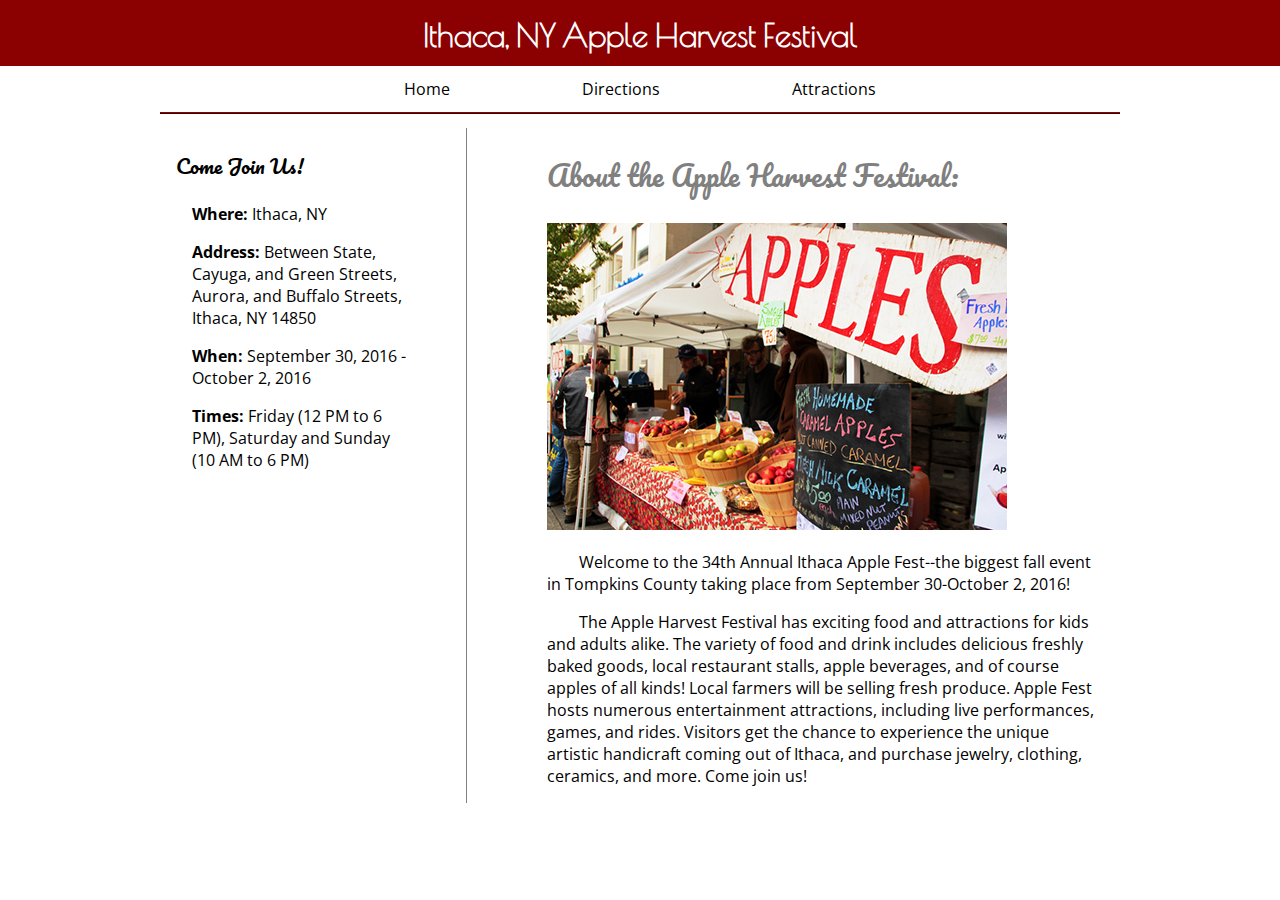
<file: index.html>
<!DOCTYPE html>

<html lang="en">

<head>
    <title>Ithaca Apple Harvest Festival</title>
    <link rel="stylesheet" type="text/css" href="styles/style.css">
    <link rel="stylesheet" type="text/css" href="https://fonts.googleapis.com/css?family=Open+Sans">
    <link rel="stylesheet" type="text/css" href="https://fonts.googleapis.com/css?family=Poiret+One">
    <link rel="stylesheet" type="text/css" href="https://fonts.googleapis.com/css?family=Pacifico">
    <!-- We got our font pairs from Google's suggested fonts -->
</head>

<body>

<div id="top">

    <div id="header">
        <h1>Ithaca, NY Apple Harvest Festival</h1>
    </div> <!-- end of header div-->

    <div id="nav_bar">
        <span class="nav_span"><a href="index.html">Home</a></span>
        <span class="nav_span"><a href="directions.html">Directions</a></span>
        <span class="nav_span"><a href="attractions.html">Attractions</a></span>
    </div><!-- end of nav_bar div-->

</div><!-- end of top div-->

<div id="container">

    <div id="main_content">

        <div id="side_bar">
            <h3>Come Join Us!</h3>

            <div id="facts">
                <p><span class="fact_title">Where: </span>Ithaca, NY</p>
                <p><span class="fact_title">Address: </span>Between State, Cayuga, and Green Streets, Aurora, and Buffalo Streets, Ithaca, NY 14850</p>
                <!-- Downtown Ithaca Commons. (n.d.). Retrieved from http://www.visitithaca.com/attractions/downtown-ithaca-339 -->
                <p><span class="fact_title">When: </span>September 30, 2016 - October 2, 2016</p>
                <p><span class="fact_title">Times: </span>Friday (12 PM to 6 PM), Saturday and Sunday (10 AM to 6 PM)</p>
                <!-- Apple Harvest Festival Presented by Tomkins Trust. (n.d.). Retrieved from http://www.downtownithaca.com/ithaca-events/Apple%20Harvest%20Festival%20Presented%20by%20Tompkins%20Trust -->
            </div><!-- end of side_bar_facts div -->

        </div><!-- end of side bar div -->

        <div id="center_content">
            <h2>About the Apple Harvest Festival:</h2>

            <div id="image">
                <img src="images/rsz_applefestithaca.jpg" alt="Apple Festival Photo, 2014">
                <!-- rsz_applefestithaca.jpg. (2014). [Photograph]. Retrieved from http://www.zap-ed-news.com/wp-content/uploads/2014/10/rsz_applefestithaca.jpg -->
            </div><!-- end of table div -->


            <p>Welcome to the 34th Annual Ithaca Apple Fest--the biggest fall event in Tompkins County taking place from September 30-October 2, 2016!</p>
            <p>The Apple Harvest Festival has exciting food and attractions for kids and adults alike. The variety of food and drink includes delicious freshly baked goods, local restaurant stalls, apple beverages, and of course apples of all kinds! Local farmers will be selling fresh produce. Apple Fest hosts numerous entertainment attractions, including live performances, games, and rides. Visitors get the chance to experience the unique artistic handicraft coming out of Ithaca, and purchase jewelry, clothing, ceramics, and more. Come join us!</p>

        </div><!-- end of center content div -->

    </div><!-- end of main content div -->

</div><!-- end of container div -->

</body>

</html>
</file>
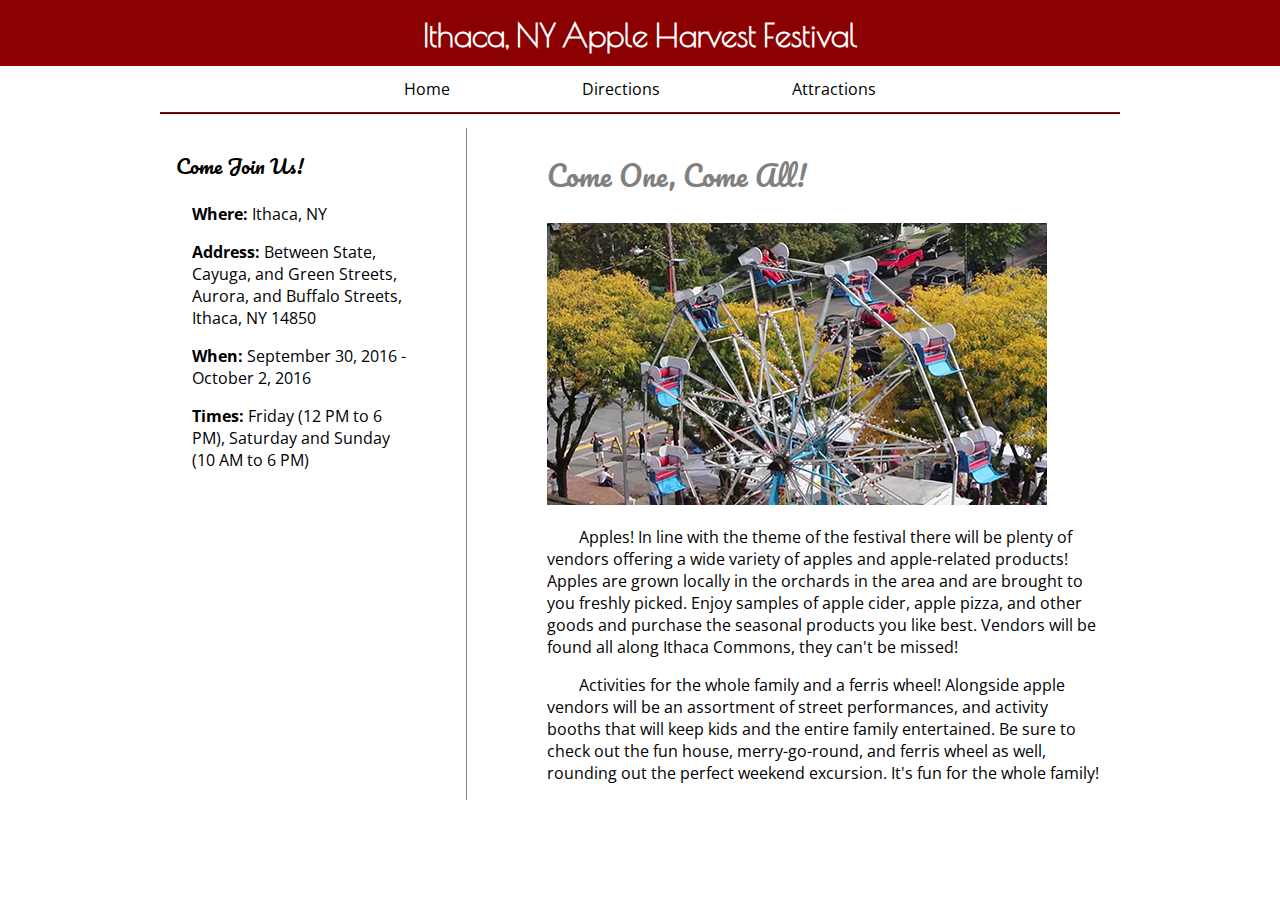
<file: attractions.html>
<!DOCTYPE html>

<html lang="en">

<head>
    <title>Ithaca Apple Harvest Festival</title>
    <link rel="stylesheet" type="text/css" href="styles/style.css">
    <link rel="stylesheet" type="text/css" href="https://fonts.googleapis.com/css?family=Open+Sans">
    <link rel="stylesheet" type="text/css" href="https://fonts.googleapis.com/css?family=Poiret+One">
    <link rel="stylesheet" type="text/css" href="https://fonts.googleapis.com/css?family=Pacifico">
    <!-- We got our font pairs from Google's suggested fonts -->
</head>

<body>

<div id="top">

    <div id="header">
        <h1>Ithaca, NY Apple Harvest Festival</h1>
    </div> <!-- end of header div-->

    <div id="nav_bar">
        <span class="nav_span"><a href="index.html">Home</a></span>
        <span class="nav_span"><a href="directions.html">Directions</a></span>
        <span class="nav_span"><a href="attractions.html">Attractions</a></span>
    </div><!-- end of nav_bar div-->

</div><!-- end of top div-->

<div id="container">

    <div id="main_content">

        <div id="side_bar">
            <h3>Come Join Us!</h3>

            <div id="facts">
                <p><span class="fact_title">Where: </span>Ithaca, NY</p>
                <p><span class="fact_title">Address: </span>Between State, Cayuga, and Green Streets, Aurora, and Buffalo Streets, Ithaca, NY 14850</p>
                <!-- Downtown Ithaca Commons. (n.d.). Retrieved from http://www.visitithaca.com/attractions/downtown-ithaca-339 -->
                <p><span class="fact_title">When: </span>September 30, 2016 - October 2, 2016</p>
                <p><span class="fact_title">Times: </span>Friday (12 PM to 6 PM), Saturday and Sunday (10 AM to 6 PM)</p>
                <!-- Apple Harvest Festival Presented by Tomkins Trust. (n.d.). Retrieved from http://www.downtownithaca.com/ithaca-events/Apple%20Harvest%20Festival%20Presented%20by%20Tompkins%20Trust -->
            </div><!-- end of side_bar_facts div -->

        </div><!-- end of side bar div -->

        <div id="center_content">

            <h2>Come One, Come All!</h2>

            <div id="image">
                <img src="images/maxresdefault.jpg" alt="Apple Festival Photo, 2014">
                <!-- maxresdefault.jpg. (n.d.). [Photograph]. Retrieved from https://i.ytimg.com/vi/L8dSbuQkY48/maxresdefault.jpg -->
            </div><!-- end of table div -->

            <p>Apples! In line with the theme of the festival there will be plenty of vendors offering a wide variety of apples and apple-related products! Apples are grown locally in the orchards in the area and are brought to you freshly picked. Enjoy samples of apple cider, apple pizza, and other goods and purchase the seasonal products you like best. Vendors will be found all along Ithaca Commons, they can't be missed!</p>
            <p>Activities for the whole family and a ferris wheel! Alongside apple vendors will be an assortment of street performances, and activity booths that will keep kids and the entire family entertained. Be sure to check out the fun house, merry-go-round, and ferris wheel as well, rounding out the perfect weekend excursion. It's fun for the whole family!</p>

        </div><!-- end of center content div -->

    </div><!-- end of main content div -->

</div><!-- end of container div -->

</body>

</html>
</file>
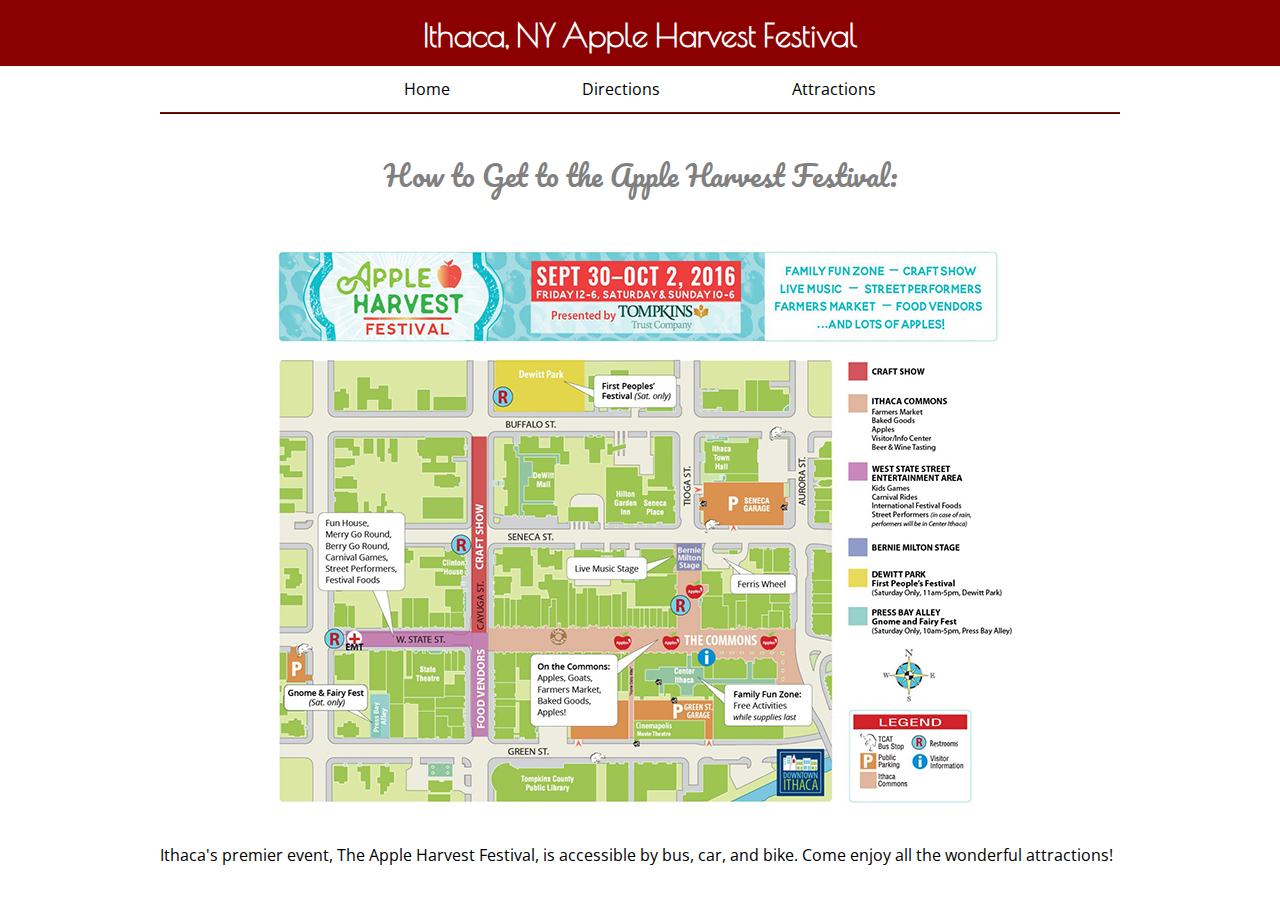
<file: directions.html>
<!DOCTYPE html>

<html lang="en">

<head>
    <title>Ithaca Apple Harvest Festival</title>
    <link rel="stylesheet" type="text/css" href="styles/style.css">
    <link rel="stylesheet" type="text/css" href="https://fonts.googleapis.com/css?family=Open+Sans">
    <link rel="stylesheet" type="text/css" href="https://fonts.googleapis.com/css?family=Poiret+One">
    <link rel="stylesheet" type="text/css" href="https://fonts.googleapis.com/css?family=Pacifico">
    <!-- We got our font pairs from Google's suggested fonts -->
</head>

<body>

<div id="top">

    <div id="header">
        <h1>Ithaca, NY Apple Harvest Festival</h1>
    </div> <!-- end of header div-->

    <div id="nav_bar">
        <span class="nav_span"><a href="index.html">Home</a></span>
        <span class="nav_span"><a href="directions.html">Directions</a></span>
        <span class="nav_span"><a href="attractions.html">Attractions</a></span>
    </div><!-- end of nav_bar div-->

</div><!-- end of top div-->

<div id="container">

    <div id="regular_page">

        <h2>How to Get to the Apple Harvest Festival:</h2>

        <div id="image_reg">
            <img src="images/202016.jpg" alt="Apple Harvest Festival Map, 2016">
            <!-- 202016.jpg. (2016). [Photograph]. Retrieved from http://www.downtownithaca.com/local/file_upload/images/Apple%20Harvest%20Map%202016.jpg -->
        </div><!-- end of image_reg div -->

            <p>Ithaca's premier event, The Apple Harvest Festival, is accessible by bus, car, and bike. Come enjoy all the wonderful attractions!</p>

    </div><!-- end of regular_page div -->

</div><!-- end of container div -->

</body>

</html>
</file>
<file: styles/style.css>
html, body {
    border: 0em;
    font-size: 100%;
    margin: auto;
    vertical-align: baseline;
    font-family: 'open sans', sans-serif;
}

table {
    border-collapse: collapse;
}

th, td {
    text-align: left;
}

th {
    border-bottom: solid 1px #808080;
}

td {
    padding-left: 0.5em;
}

#top {
    height: 7em;
    position: fixed;
    top: 0px;
    width: 100%;
}

#header {
    background-color: #8B0000;
    color: #ffffff;
    width: 100%;
    height: 4.1em;
    font-family: 'poiret one', cursive;
}

#header > h1 {
    margin-top: 0em;
    margin-right: auto;
    margin-bottom: 0em;
    margin-left: auto;
    max-width: none;
    padding-bottom: 0.5em;
    padding-top: 0.5em;
    text-align: center;
}

#nav_bar {
    border-bottom: ridge 2px #8B0000;
    margin-right: auto;
    margin-bottom: 1em;
    margin-left: auto;
    max-width: 960px;
    padding-top: 0.75em;
    padding-bottom: 0.75em;
    text-align: center;
    background-color: #ffffff;
}

#nav_bar a:link {
	color: #000000;
}

#nav_bar a:visited {
	color: #000000;
}

#nav_bar a:hover {
	color: #008080;
}

.nav_span {
	margin-right: 4em;
	margin-left: 4em;
}

.nav_span a {
	text-decoration: none;
}

#container {
    margin-right: auto;
    margin-left: auto;
    max-width: 960px;
    padding-bottom: 0.25em;
    padding-right: 2em;
    padding-left: 2em;
    padding-top: 8em;
}

#main_content {
    margin-bottom: 2em;
    margin-right: auto;
    margin-left: auto;
    max-width: 960px;
    padding-left: 1em;
    padding-right: 1em;
}

#main_content < h2 {
    font-family: 'pacifico', cursive;
    font-weight: lighter;
    color: #808080;
    font-size: 175%;
}

#side_bar {
    float: left;
    width: 25%;
    display: inline-block;
    margin-left: auto;
    margin-right: auto;
}

#side_bar > h3 {
    font-family: 'pacifico', cursive;
    font-weight: lighter;
    font-size: 125%;
}

#facts {
	padding-left: 1em;
}

.fact_title {
	font-weight: bold;
}

#center_content {
    display: inline-block;
    width: 60%;
    float: right;
    border-left: solid 1px #808080;
    padding-left: 5em;
    padding-right: 0em;
    margin-bottom: 2em;
}

#center_content > h2 {
    font-family: 'pacifico', cursive;
    font-weight: lighter;
    color: #808080;
    font-size: 175%; 
}

#center_content > p {
	text-indent: 2em;
}

#regular_page > h2 {
    font-family: 'pacifico', cursive;
    font-weight: lighter;
    color: #808080;
    font-size: 175%;
    text-align: center;
}

#image_reg {
    display: block;
    text-align: center;
    margin: auto;
}

#image {
    display: block;
    text-align: left;
    margin: auto;
}

.caption {
	text-align: left;
    padding-top: 0.5em;
    font-size: 80%;
}

#table > table > tr > th {
    color: #4B0082;
}

@media screen and (max-width: 1000px) {
    #content {
        width: 94%;
    }
    
    #ad_column {
        display: none;
    }
}

@media screen and (max-width: 900px) {
    #top > img {
        max-width: 900px;
    }
    
    #content {
        max-width: 85%;
    }
}

@media screen and (max-width: 600px) {
    #top_nav > span:first-child {
        margin-left: 0em;
    }
    
    #top > img {
        display: none;
    }
    
    #top2 {
        display: block;
        margin-left: 1.5em;
    }
}
</file>
